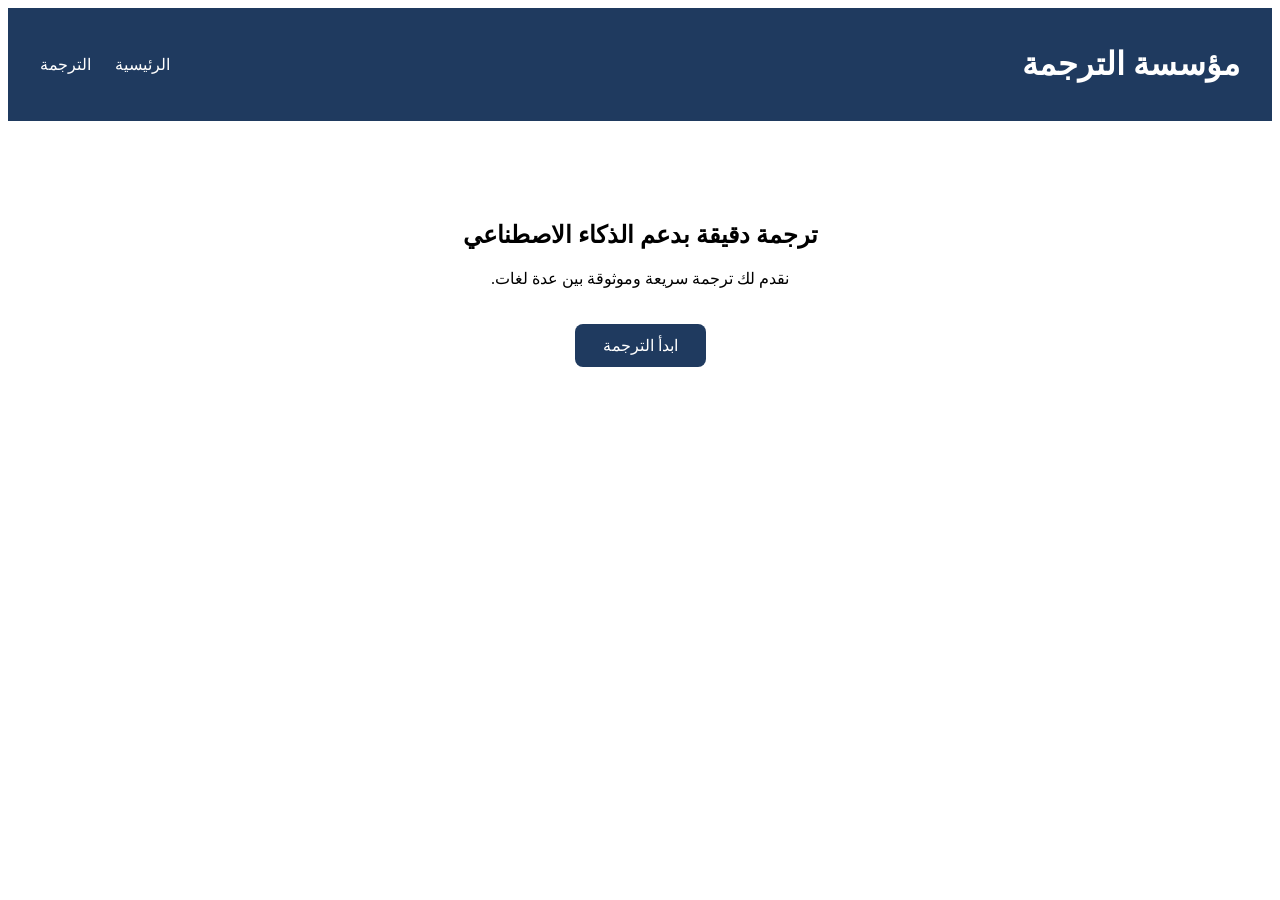
<file: index.html>
<!DOCTYPE html>
<html lang="ar" dir="rtl">
<head>
  <meta charset="UTF-8">
  <meta name="viewport" content="width=device-width, initial-scale=1.0">
  <title>مؤسسة الترجمة</title>
  <link rel="stylesheet" href="style.css">
</head>
<body>

  <header>
    <h1>مؤسسة الترجمة</h1>
    <nav>
      <a href="index.html">الرئيسية</a>
      <a href="translate.html">الترجمة</a>
    </nav>
  </header>

  <main>
    <h2>ترجمة دقيقة بدعم الذكاء الاصطناعي</h2>
    <p>نقدم لك ترجمة سريعة وموثوقة بين عدة لغات.</p>
    <a class="btn" href="translate.html">ابدأ الترجمة</a>
  </main>

</body>
      </html>
</file>
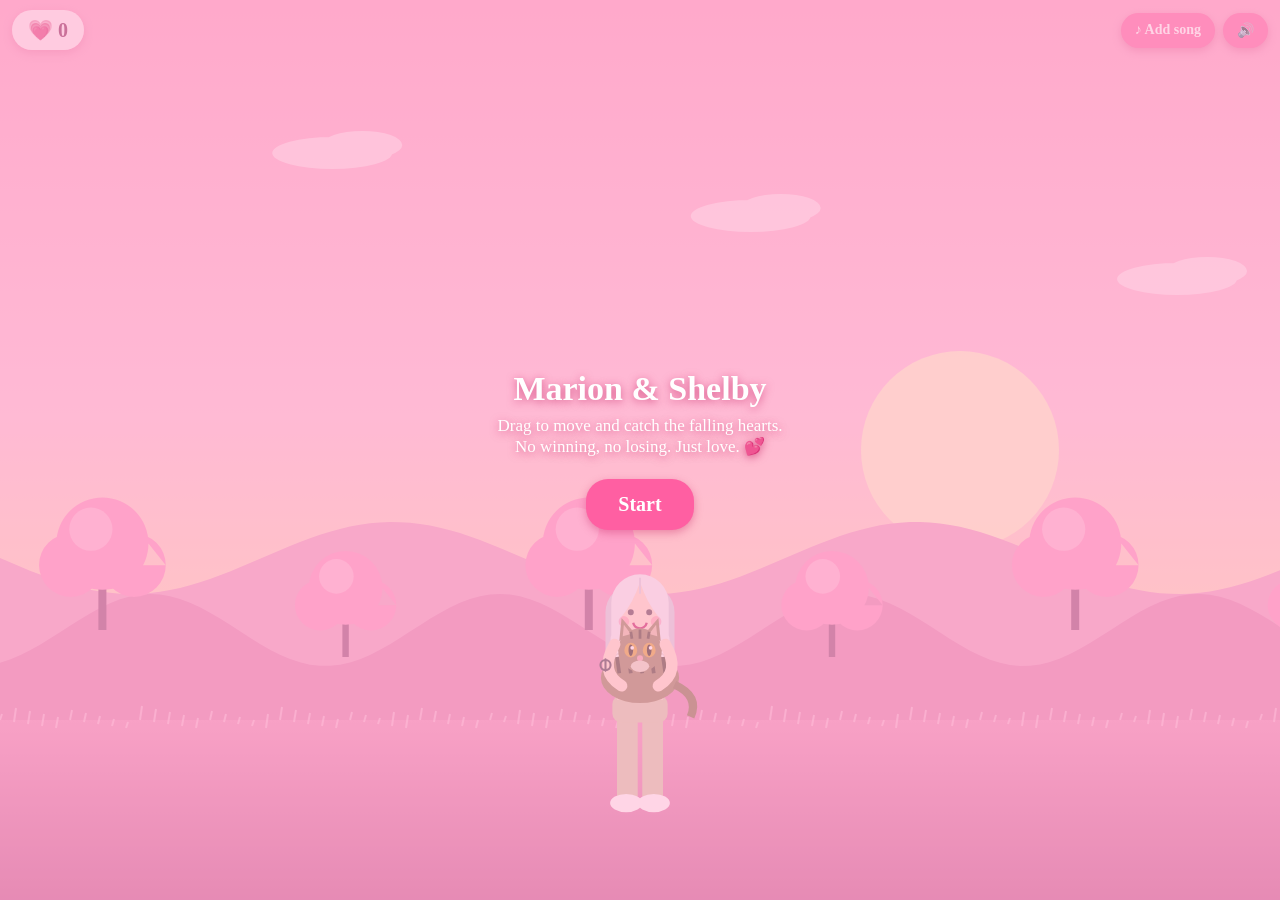
<file: marion-and-shelby.html>
<!DOCTYPE html>
<html lang="en">
<head>
<meta charset="utf-8">
<meta name="viewport" content="width=device-width, initial-scale=1, viewport-fit=cover">
<title>Marion &amp; Shelby: Catch the Love</title>
<style>
:root{--pink:#ff5fa2;--deep:#c2185b;--card:rgba(255,240,247,.92);--ink:#8a1f55;color-scheme:light;box-sizing:border-box;padding-top:env(safe-area-inset-top,0px);padding-bottom:env(safe-area-inset-bottom,0px)}
@media (prefers-color-scheme:dark){:root:not([data-theme="light"]){--card:rgba(70,20,50,.9);--ink:#ffd3e6}}
html,body{height:100%;margin:0;overflow:hidden;background:#ffb3d1;font-family:Georgia,'Times New Roman',serif;touch-action:none;user-select:none}
canvas{position:fixed;inset:0;width:100%;height:100%}
#hud{position:fixed;top:calc(env(safe-area-inset-top,0px) + 10px);left:12px;right:12px;display:flex;justify-content:space-between;align-items:center;pointer-events:none}
#count{background:var(--card);color:var(--ink);padding:8px 16px;border-radius:24px;font-size:20px;font-weight:bold;box-shadow:0 3px 10px rgba(194,24,91,.25)}
.btns{display:flex;gap:8px;pointer-events:auto}
.btn{background:var(--pink);color:#fff;border:0;border-radius:22px;padding:9px 14px;font:bold 14px Georgia,serif;cursor:pointer;box-shadow:0 3px 8px rgba(194,24,91,.35)}
#msg{position:fixed;left:50%;top:22%;transform:translateX(-50%);max-width:84%;text-align:center;background:var(--card);color:var(--ink);padding:12px 20px;border-radius:20px;font-size:18px;font-style:italic;opacity:0;transition:opacity .5s;pointer-events:none;box-shadow:0 4px 14px rgba(194,24,91,.25)}
#msg.show{opacity:1}
#big{position:fixed;left:50%;top:50%;transform:translate(-50%,-50%) scale(.8);width:min(86%,420px);box-sizing:border-box;text-align:center;background:var(--card);color:var(--ink);padding:28px 24px;border-radius:28px;font-size:22px;line-height:1.4;opacity:0;transition:opacity .6s,transform .6s;pointer-events:none;box-shadow:0 8px 30px rgba(194,24,91,.4);border:3px solid var(--pink)}
#big.show{opacity:1;transform:translate(-50%,-50%) scale(1)}
#big small{display:block;margin-bottom:10px;font-size:14px;letter-spacing:2px;text-transform:uppercase;color:var(--deep)}
#start{position:fixed;inset:0;display:flex;flex-direction:column;align-items:center;justify-content:center;background:rgba(255,179,209,.55);text-align:center;color:#fff;text-shadow:0 2px 8px rgba(194,24,91,.6)}
#start h1{font-size:34px;margin:0 20px 8px}
#start p{margin:0 24px 22px;font-size:17px}
#start .btn{font-size:20px;padding:14px 32px}
</style>
</head>
<body>
<canvas id="c"></canvas>
<div id="hud"><div id="count">💗 0</div>
<div class="btns"><label class="btn" for="song">♪ Add song</label><input id="song" type="file" accept="audio/*" hidden><button class="btn" id="mute">🔊</button></div></div>
<div id="msg"></div><div id="big"></div>
<div id="start"><h1>Marion &amp; Shelby</h1><p>Drag to move and catch the falling hearts.<br>No winning, no losing. Just love. 💕</p><button class="btn" id="go">Start</button></div>
<audio id="aud" loop></audio>
<script>
const cv=document.getElementById('c'),x=cv.getContext('2d');
let W,H,dpr;
function size(){dpr=Math.min(devicePixelRatio||1,2);W=innerWidth;H=innerHeight;cv.width=W*dpr;cv.height=H*dpr;x.setTransform(dpr,0,0,dpr,0,0)}
addEventListener('resize',size);size();

const MSG=["You make my whole world softer.","Shelby purrs because she knows how much I love you.","Every heart I catch is yours.","Home is wherever you are.","Shelby says you give the best cuddles.","I fall for you again every single day.","You are my favorite hello and my hardest goodbye.","Even Shelby would choose you over treats.","My heart does a little dance when you smile.","With you and Shelby, everything feels like home.","You are the sweetest part of my day.","Shelby has been staring at the door, waiting for you.","I never knew love could feel this cozy.","You are my sunshine on the cloudiest days.","Thank you for being exactly you.","Shelby voted: you are the best human.","Love looks a lot like you.","I would catch a million hearts just for you.","Your laugh is my favorite song.","Shelby and I are your biggest fans.","Every moment with you is a little miracle.","You hold my heart so gently.","If hearts were stars, you would be a galaxy.","Shelby curled up and purred: she loves you too.","You make ordinary days feel magical.","I am so lucky to love you.","Close your eyes: that warm feeling is me thinking of you.","Shelby knocked a heart off the shelf, just for you.","You are my calm and my favorite adventure.","Forever still sounds too short with you.","Soft hands, big heart, my whole heart.","Shelby wants you to know she saved you the warm spot.","You are loved more than words can hold.","My heart found its home in you.","Little moments with you are my treasures.","Shelby blinks slowly at you: the cat way of saying I love you.","Thank you for every quiet, perfect moment.","You are the reason I believe in sweet endings.","Wrapped in love, wrapped in fur, wrapped in you.","Every sunset looks better with you in it."];
const BIG=["You are my favorite person in the whole wide world, and Shelby agrees. 💗","Twenty-five hearts caught, and every one still belongs to you.","If love had a color, it would be this exact sunset, and it would be you.","Thank you for being my home, my comfort, and my best friend.","Marion, Shelby and love. That is all I will ever need.","You make every ordinary day feel like a fairytale. I love you.","Whatever tomorrow brings, I will be holding you close, just like Shelby.","My heart is yours, completely and forever.","Each heart is a little promise: I choose you, every day.","You are loved, you are cherished, and you are always enough."];

let recent=[],bigIdx=0;
function pick(){let m;do{m=Math.floor(Math.random()*MSG.length)}while(recent.includes(m));recent.push(m);if(recent.length>14)recent.shift();return MSG[m]}

let px=0,tx=0,hearts=[],count=0,t=0,spawn=0,started=false,petals=[];
px=tx=innerWidth/2;
function move(e){if(!started)return;tx=(e.touches?e.touches[0].clientX:e.clientX)}
addEventListener('pointermove',move);addEventListener('touchmove',move,{passive:true});
const keys={};addEventListener('keydown',e=>keys[e.key]=1);addEventListener('keyup',e=>keys[e.key]=0);

function heart(cx,cy,r,col,rot=0){x.save();x.translate(cx,cy);x.rotate(rot);x.fillStyle=col;x.beginPath();x.moveTo(0,r*.9);x.bezierCurveTo(-r*1.5,-r*.1,-r*.8,-r*1.2,0,-r*.4);x.bezierCurveTo(r*.8,-r*1.2,r*1.5,-r*.1,0,r*.9);x.fill();x.restore()}

function bg(){
 let g=x.createLinearGradient(0,0,0,H);g.addColorStop(0,'#ff9ec4');g.addColorStop(.45,'#ffc2d9');g.addColorStop(.7,'#ffd9b8');g.addColorStop(1,'#ffb3d1');
 x.fillStyle=g;x.fillRect(0,0,W,H);
 x.fillStyle='rgba(255,246,200,.9)';x.beginPath();x.arc(W*.75,H*.5,Math.min(W,H)*.11,0,7);x.fill();
 x.fillStyle='rgba(255,255,255,.55)';
 for(let i=0;i<4;i++){let cx=((i*W*.33+t*8*(i%2?1:.6))%(W+200))-100,cy=H*(.1+i*.07);x.beginPath();x.ellipse(cx,cy,60,16,0,0,7);x.ellipse(cx+30,cy-8,40,14,0,0,7);x.fill()}
 hill(H*.62,'#f19bc0',.004,0);hill(H*.7,'#e57fae',.006,2);
 for(let i=0;i<6;i++){tree(W*(.08+i*.19),H*.7+((i%2)*H*.03),i%2?.8:1)}
 x.fillStyle='#d96aa0';x.fillRect(0,H*.8,W,H*.2);
 let gg=x.createLinearGradient(0,H*.8,0,H);gg.addColorStop(0,'#f08cb8');gg.addColorStop(1,'#c95b92');x.fillStyle=gg;x.fillRect(0,H*.8,W,H*.2);
 x.strokeStyle='rgba(255,200,225,.6)';x.lineWidth=2;
 for(let i=0;i<W;i+=14){let h=6+((i*7)%9);x.beginPath();x.moveTo(i,H*.8+((i*3)%10));x.lineTo(i+2,H*.8-h+((i*3)%10));x.stroke()}
}
function hill(y,col,f,o){x.fillStyle=col;x.beginPath();x.moveTo(0,H);for(let i=0;i<=W;i+=10)x.lineTo(i,y+Math.sin(i*f*3+o)*H*.04);x.lineTo(W,H);x.fill()}
function tree(cx,by,s){const h=H*.16*s;x.fillStyle='#9c4a78';x.fillRect(cx-4*s,by-h*.4,8*s,h*.4);x.fillStyle='#ff8fbf';x.beginPath();x.arc(cx,by-h*.6,h*.32,0,7);x.arc(cx-h*.22,by-h*.45,h*.22,0,7);x.arc(cx+h*.22,by-h*.45,h*.22,0,7);x.fill();x.fillStyle='#ffb0d2';x.beginPath();x.arc(cx-h*.08,by-h*.7,h*.15,0,7);x.fill()}

function marion(cx,gy,ch){
 const u=ch/100,sw=Math.sin(t*3)*.6;
 x.save();x.translate(cx,gy);x.scale(u,u);
 const skin='#ffdcc8',hair='#f4f0f6',hairS='#d9d2e0';
 // legs and shoes
 x.fillStyle='#d9c9a6';x.fillRect(-10,-42,9,36);x.fillRect(1,-42,9,36);
 x.fillStyle='#fff';x.beginPath();x.ellipse(-6,-3,7,4,0,0,7);x.ellipse(6,-3,7,4,0,0,7);x.fill();
 x.fillStyle='#d9c9a6';rr(-12,-50,24,12,4);
 x.fillStyle=skin;x.fillRect(-10,-56,20,8);
 // back hair
 x.fillStyle=hairS;rr(-15,-98,30,40,12);
 // lace top
 x.fillStyle='#fffaf5';rr(-12,-76,24,22,6);
 x.strokeStyle='#e6d6d0';x.lineWidth=.7;
 for(let i=-9;i<=9;i+=6)for(let j=-72;j<-56;j+=6){x.beginPath();x.arc(i,j,2,0,7);x.stroke()}
 // head
 x.fillStyle=skin;x.beginPath();x.arc(0,-88,11,0,7);x.fill();
 x.fillStyle=hair;x.beginPath();x.arc(0,-90,12.5,Math.PI,0);x.lineTo(12.5,-76);x.quadraticCurveTo(14,-72,9,-71);x.lineTo(8,-84);x.quadraticCurveTo(3,-90,0,-99);x.quadraticCurveTo(-3,-90,-8,-84);x.lineTo(-9,-71);x.quadraticCurveTo(-14,-72,-12.5,-76);x.closePath();x.fill();
 x.strokeStyle=hairS;x.lineWidth=.8;x.beginPath();x.moveTo(0,-101);x.lineTo(0,-94);x.stroke();
 x.fillStyle='#5b3a4a';x.beginPath();x.arc(-4,-86,1.3,0,7);x.arc(4,-86,1.3,0,7);x.fill();
 x.fillStyle='rgba(255,120,160,.5)';x.beginPath();x.arc(-7,-82,2.3,0,7);x.arc(7,-82,2.3,0,7);x.fill();
 x.strokeStyle='#c2185b';x.lineWidth=1;x.beginPath();x.arc(0,-82,3,.2,Math.PI-.2);x.stroke();
 // Shelby the tabby
 const bob=Math.sin(t*2)*.8;
 x.save();x.translate(0,bob);
 x.fillStyle='#9a7b55';x.beginPath();x.ellipse(0,-58,17,11,0,0,7);x.fill();
 x.strokeStyle='#4b3a28';x.lineWidth=1.6;
 for(let i=-10;i<=10;i+=5){x.beginPath();x.moveTo(i,-67);x.lineTo(i+1,-60);x.stroke()}
 x.beginPath();x.moveTo(15,-55);x.quadraticCurveTo(26,-50,22,-40+sw*3);x.lineWidth=3.5;x.strokeStyle='#8a6b47';x.stroke();
 x.fillStyle='#9a7b55';x.beginPath();x.arc(0,-70,9.5,0,7);x.fill();
 x.beginPath();x.moveTo(-9,-74);x.lineTo(-8,-84);x.lineTo(-2,-77);x.moveTo(9,-74);x.lineTo(8,-84);x.lineTo(2,-77);x.fill();
 x.fillStyle='#e8b9a0';x.beginPath();x.moveTo(-7.5,-76);x.lineTo(-7,-81);x.lineTo(-4,-77);x.moveTo(7.5,-76);x.lineTo(7,-81);x.lineTo(4,-77);x.fill();
 x.strokeStyle='#4b3a28';x.lineWidth=1.2;x.beginPath();x.moveTo(0,-79);x.lineTo(0,-75);x.moveTo(-4,-78);x.lineTo(-3.5,-75);x.moveTo(4,-78);x.lineTo(3.5,-75);x.stroke();
 x.fillStyle='#e0a030';x.beginPath();x.ellipse(-4,-70,2.8,3.2,0,0,7);x.ellipse(4,-70,2.8,3.2,0,0,7);x.fill();
 x.fillStyle='#2a1a10';x.beginPath();x.ellipse(-4,-70,1,2.5,0,0,7);x.ellipse(4,-70,1,2.5,0,0,7);x.fill();
 x.fillStyle='#fff';x.beginPath();x.arc(-3.4,-71,.8,0,7);x.arc(4.6,-71,.8,0,7);x.fill();
 x.fillStyle='#f3a0a8';x.beginPath();x.arc(0,-66.5,1.3,0,7);x.fill();
 x.fillStyle='#e8d8c0';x.beginPath();x.ellipse(0,-63,4,2.5,0,0,7);x.fill();
 x.restore();
 // arms hugging cat
 x.lineCap='round';x.strokeStyle=skin;x.lineWidth=5;
 x.beginPath();x.moveTo(-11,-72);x.quadraticCurveTo(-18,-60,-8,-54);x.stroke();
 x.beginPath();x.moveTo(11,-72);x.quadraticCurveTo(18,-60,8,-54);x.stroke();
 x.strokeStyle='#4b3a4a';x.lineWidth=.9;x.beginPath();x.arc(-15,-63,2.2,0,7);x.moveTo(-15,-65.5);x.lineTo(-15,-60.5);x.stroke();
 x.restore();
}
function rr(a,b,w,h,r){x.beginPath();x.roundRect(a,b,w,h,r);x.fill()}

const bigEl=document.getElementById('big'),msgEl=document.getElementById('msg'),cnt=document.getElementById('count');
let msgT,bigT;
function say(s){msgEl.textContent=s;msgEl.classList.add('show');clearTimeout(msgT);msgT=setTimeout(()=>msgEl.classList.remove('show'),3200)}
function special(){bigEl.innerHTML='<small>A little something for you</small>'+BIG[bigIdx++%BIG.length];bigEl.classList.add('show');clearTimeout(bigT);bigT=setTimeout(()=>bigEl.classList.remove('show'),5500)}

let ac;function blip(){try{ac=ac||new (window.AudioContext||window.webkitAudioContext)();const o=ac.createOscillator(),g=ac.createGain();o.type='sine';o.frequency.value=700+Math.random()*300;g.gain.setValueAtTime(.12,ac.currentTime);g.gain.exponentialRampToValueAtTime(.001,ac.currentTime+.25);o.connect(g).connect(ac.destination);o.start();o.stop(ac.currentTime+.25)}catch(e){}}

let last=0;
function loop(ts){
 const dt=Math.min((ts-last)/1000||0,.05);last=ts;t+=dt;
 if(started){
  if(keys.ArrowLeft||keys.a)tx-=420*dt;if(keys.ArrowRight||keys.d)tx+=420*dt;
  tx=Math.max(30,Math.min(W-30,tx));
  const speed=110+Math.min(count*2.4,260);
  spawn-=dt;if(spawn<=0){spawn=Math.max(.45,1.1-count*.012);hearts.push({x:30+Math.random()*(W-60),y:-20,r:13+Math.random()*7,vy:speed*(.9+Math.random()*.3),ph:Math.random()*6,rot:0})}
  px+=(tx-px)*Math.min(1,dt*12);
 }
 const ch=Math.min(H*.3,230),gy=H*.9;
 bg();
 for(let i=hearts.length-1;i>=0;i--){const h=hearts[i];h.y+=h.vy*dt;h.ph+=dt*2;h.rot=Math.sin(h.ph)*.3;const hx=h.x+Math.sin(h.ph)*10;
  heart(hx,h.y,h.r,'#ff2f7d',h.rot);x.fillStyle='rgba(255,255,255,.55)';x.beginPath();x.arc(hx-h.r*.45,h.y-h.r*.35,h.r*.2,0,7);x.fill();
  const catY=gy-ch*.7;
  if(Math.abs(hx-px)<ch*.26&&Math.abs(h.y-catY)<ch*.22){hearts.splice(i,1);count++;cnt.textContent='💗 '+count;blip();
   for(let k=0;k<6;k++)petals.push({x:hx,y:h.y,vx:(Math.random()-.5)*160,vy:-Math.random()*140,l:1});
   if(count%25===0)special();else say(pick());continue}
  if(h.y>H+30)hearts.splice(i,1)}
 marion(px,gy,ch);
 for(let i=petals.length-1;i>=0;i--){const p=petals[i];p.x+=p.vx*dt;p.y+=p.vy*dt;p.vy+=300*dt;p.l-=dt*1.4;if(p.l<=0){petals.splice(i,1);continue}x.globalAlpha=p.l;heart(p.x,p.y,5,'#fff');x.globalAlpha=1}
 requestAnimationFrame(loop)
}
requestAnimationFrame(loop);

const aud=document.getElementById('aud'),mute=document.getElementById('mute');let hasSong=false;
document.getElementById('song').addEventListener('change',e=>{const f=e.target.files[0];if(!f)return;aud.src=URL.createObjectURL(f);aud.volume=.6;hasSong=true;aud.play().catch(()=>{});say('Song loaded ♪')});
mute.onclick=()=>{aud.muted=!aud.muted;mute.textContent=aud.muted?'🔇':'🔊'};
document.getElementById('go').onclick=()=>{document.getElementById('start').style.display='none';started=true;try{ac=ac||new (window.AudioContext||window.webkitAudioContext)()}catch(e){}if(hasSong)aud.play().catch(()=>{});say('Catch the hearts, Marion! 💕')};
</script>
</body>
</html>
</file>
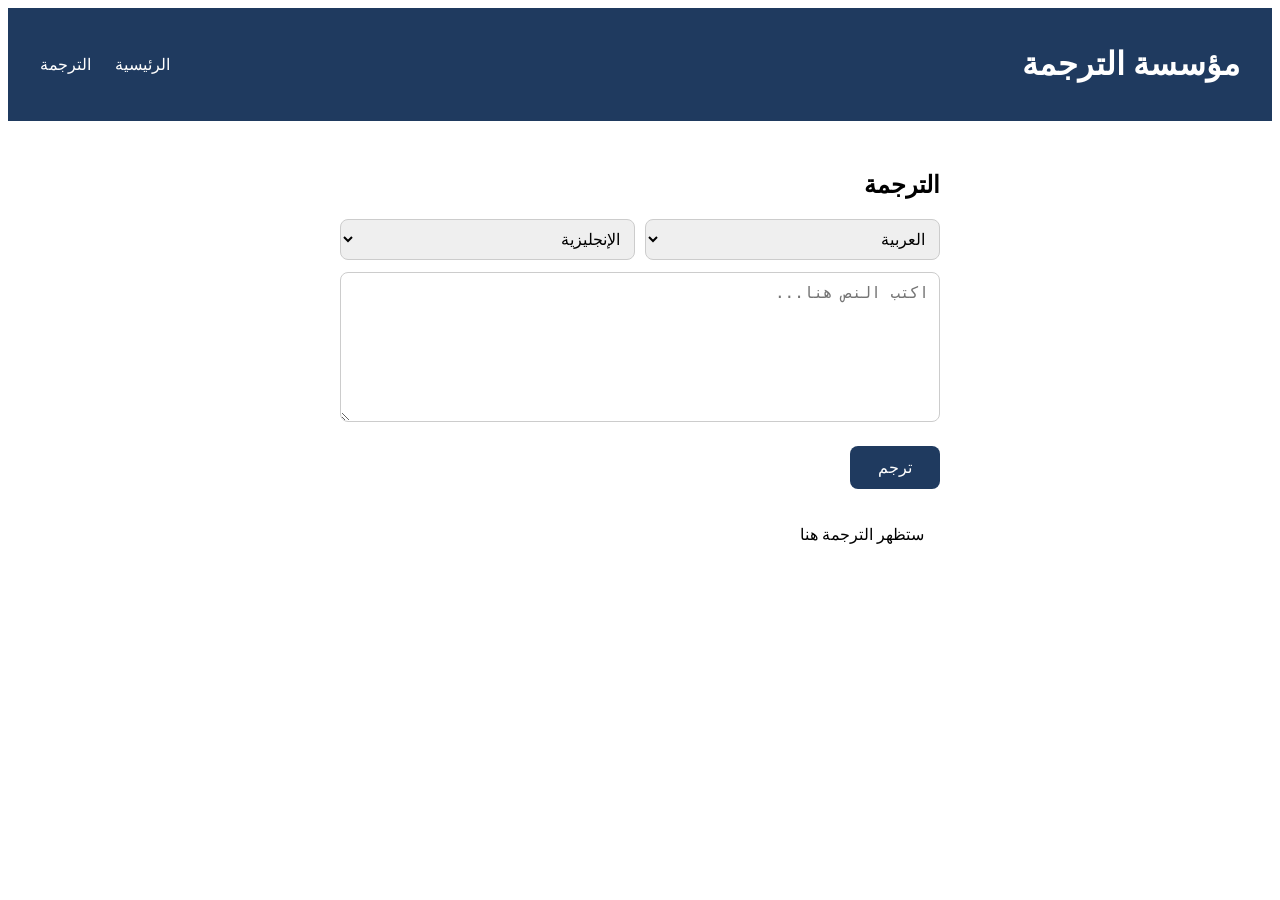
<file: translate.html>
<!DOCTYPE html>
<html lang="ar" dir="rtl">
<head>
  <meta charset="UTF-8">
  <meta name="viewport" content="width=device-width, initial-scale=1.0">
  <title>الترجمة | مؤسسة الترجمة</title>
  <link rel="stylesheet" href="style.css">
</head>
<body>

  <header>
    <h1>مؤسسة الترجمة</h1>
    <nav>
      <a href="index.html">الرئيسية</a>
      <a href="translate.html">الترجمة</a>
    </nav>
  </header>

  <main class="translator">
    <h2>الترجمة</h2>

    <div class="langs">
      <select id="fromLang">
        <option value="ar">العربية</option>
        <option value="en">الإنجليزية</option>
        <option value="fr">الفرنسية</option>
      </select>

      <select id="toLang">
        <option value="en">الإنجليزية</option>
        <option value="ar">العربية</option>
        <option value="fr">الفرنسية</option>
      </select>
    </div>

    <textarea id="inputText" placeholder="اكتب النص هنا..."></textarea>

    <button id="translateBtn" class="btn">ترجم</button>

    <div id="result" class="result">ستظهر الترجمة هنا</div>
  </main>

  <script src="script.js"></script>
</body>
                                       </html>
</file>
<file: style.css>
زنbody {
  font-family: Arial, sans-serif;
  margin: 0;
  background: #f5f7fa;
  color: #222;
}

header {
  background: #1f3a5f;
  color: white;
  padding: 16px 32px;
  display: flex;
  justify-content: space-between;
  align-items: center;
}

nav a {
  color: white;
  margin-right: 20px;
  text-decoration: none;
}

main {
  text-align: center;
  padding: 80px 20px;
}

.btn {
  display: inline-block;
  margin-top: 20px;
  padding: 12px 28px;
  background: #1f3a5f;
  color: white;
  border-radius: 8px;
  text-decoration: none;
  }
.translator {
  max-width: 600px;
  margin: 0 auto;
  padding: 30px 20px;
  text-align: right;
}

.langs {
  display: flex;
  gap: 10px;
  margin-bottom: 12px;
}

select, textarea {
  width: 100%;
  padding: 10px;
  font-size: 16px;
  border: 1px solid #ccc;
  border-radius: 8px;
  box-sizing: border-box;
}

textarea {
  height: 150px;
  resize: vertical;
}

button.btn {
  border: none;
  cursor: pointer;
  font-size: 16px;
}

.result {
  margin-top: 20px;
  padding: 16px;
  background: white;
  border-radius: 8px;
  min-height: 60px;
}
</file>
